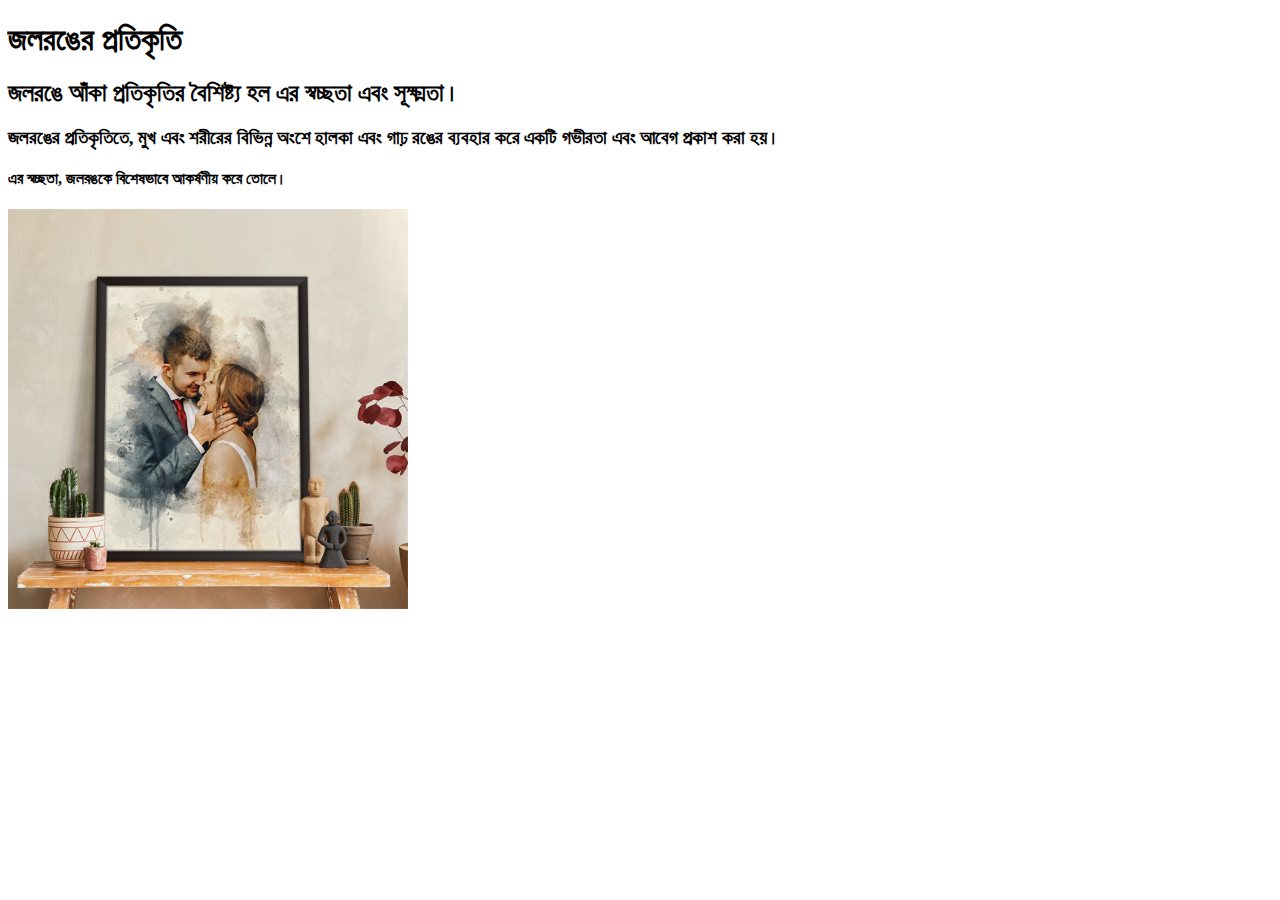
<file: Hw-11-05-2k25/index.html>
<!Doctype html>
<html>
    <head>
        <title>
            Image Tag
        </title>
    </head>

    <body>

        <h1> জলরঙের প্রতিকৃতি </h1>

        <h2>জলরঙে আঁকা প্রতিকৃতির বৈশিষ্ট্য হল এর স্বচ্ছতা এবং সূক্ষ্মতা। </h2>

         <h3> জলরঙের প্রতিকৃতিতে, মুখ এবং শরীরের বিভিন্ন অংশে হালকা এবং গাঢ় রঙের ব্যবহার করে একটি গভীরতা এবং আবেগ প্রকাশ করা হয়। </h3>

         <h4> এর স্বচ্ছতা, জলরঙকে বিশেষভাবে আকর্ষণীয় করে তোলে।</h4>
        <img 
            src="images/watercolor.png" 
            alt="একটি জলরঙের প্রতিকৃতি" 
            width="400px" height="auto"
            title="একটি সুন্দর জলরঙের প্রতিকৃতি"
        >
    </body>
</html>
</file>
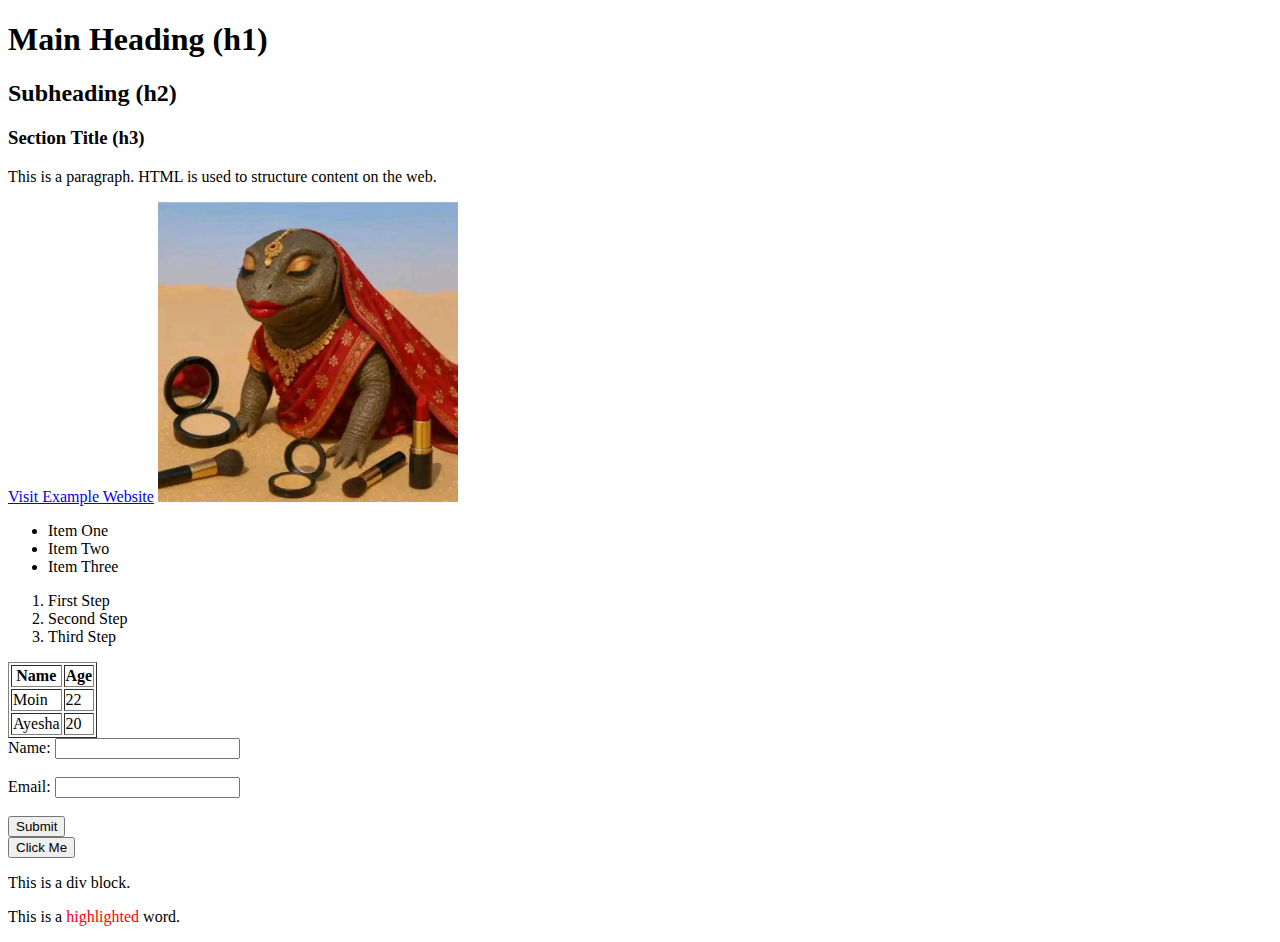
<file: Hw-18-05-2k25/Html element/index.html>
<!DOCTYPE html>
<html lang="en">
<head>
  <meta charset="UTF-8">
  <meta name="viewport" content="width=device-width, initial-scale=1.0">
  <title>HTML Elements Example</title>
</head>
<body>

  <!-- Heading Elements -->
  <h1>Main Heading (h1)</h1>
  <h2>Subheading (h2)</h2>
  <h3>Section Title (h3)</h3>

  <!-- Paragraph -->
  <p>This is a paragraph. HTML is used to structure content on the web.</p>

  <!-- Link -->
  <a href="https://www.facebook.com/maeenuddin222" target="_blank">Visit Example Website</a>

  <!-- Image -->
  <img src="../img/img-1.jpg" alt="this is a sanda" width="300">

  <!-- List Elements -->
  <!-- Unordered List -->
  <ul>
    <li>Item One</li>
    <li>Item Two</li>
    <li>Item Three</li>
  </ul>

  <!-- Ordered List -->
  <ol>
    <li>First Step</li>
    <li>Second Step</li>
    <li>Third Step</li>
  </ol>

  <!-- Table -->
  <table border="1">
    <thead>
      <tr>
        <th>Name</th>
        <th>Age</th>
      </tr>
    </thead>
    <tbody>
      <tr>
        <td>Moin</td>
        <td>22</td>
      </tr>
      <tr>
        <td>Ayesha</td>
        <td>20</td>
      </tr>
    </tbody>
  </table>

  <!-- Form -->
  <form action="/submit" method="post">
    <label for="name">Name:</label>
    <input type="text" id="name" name="name" required><br><br>

    <label for="email">Email:</label>
    <input type="email" id="email" name="email" required><br><br>

    <input type="submit" value="Submit">
  </form>

  <!-- Button -->
  <button type="button">Click Me</button>

  <!-- Division -->
  <div>
    <p>This is a div block.</p>
  </div>

  <!-- Span -->
  <p>This is a <span style="color: red;">highlighted</span> word.</p>

</body>
</html>
</file>
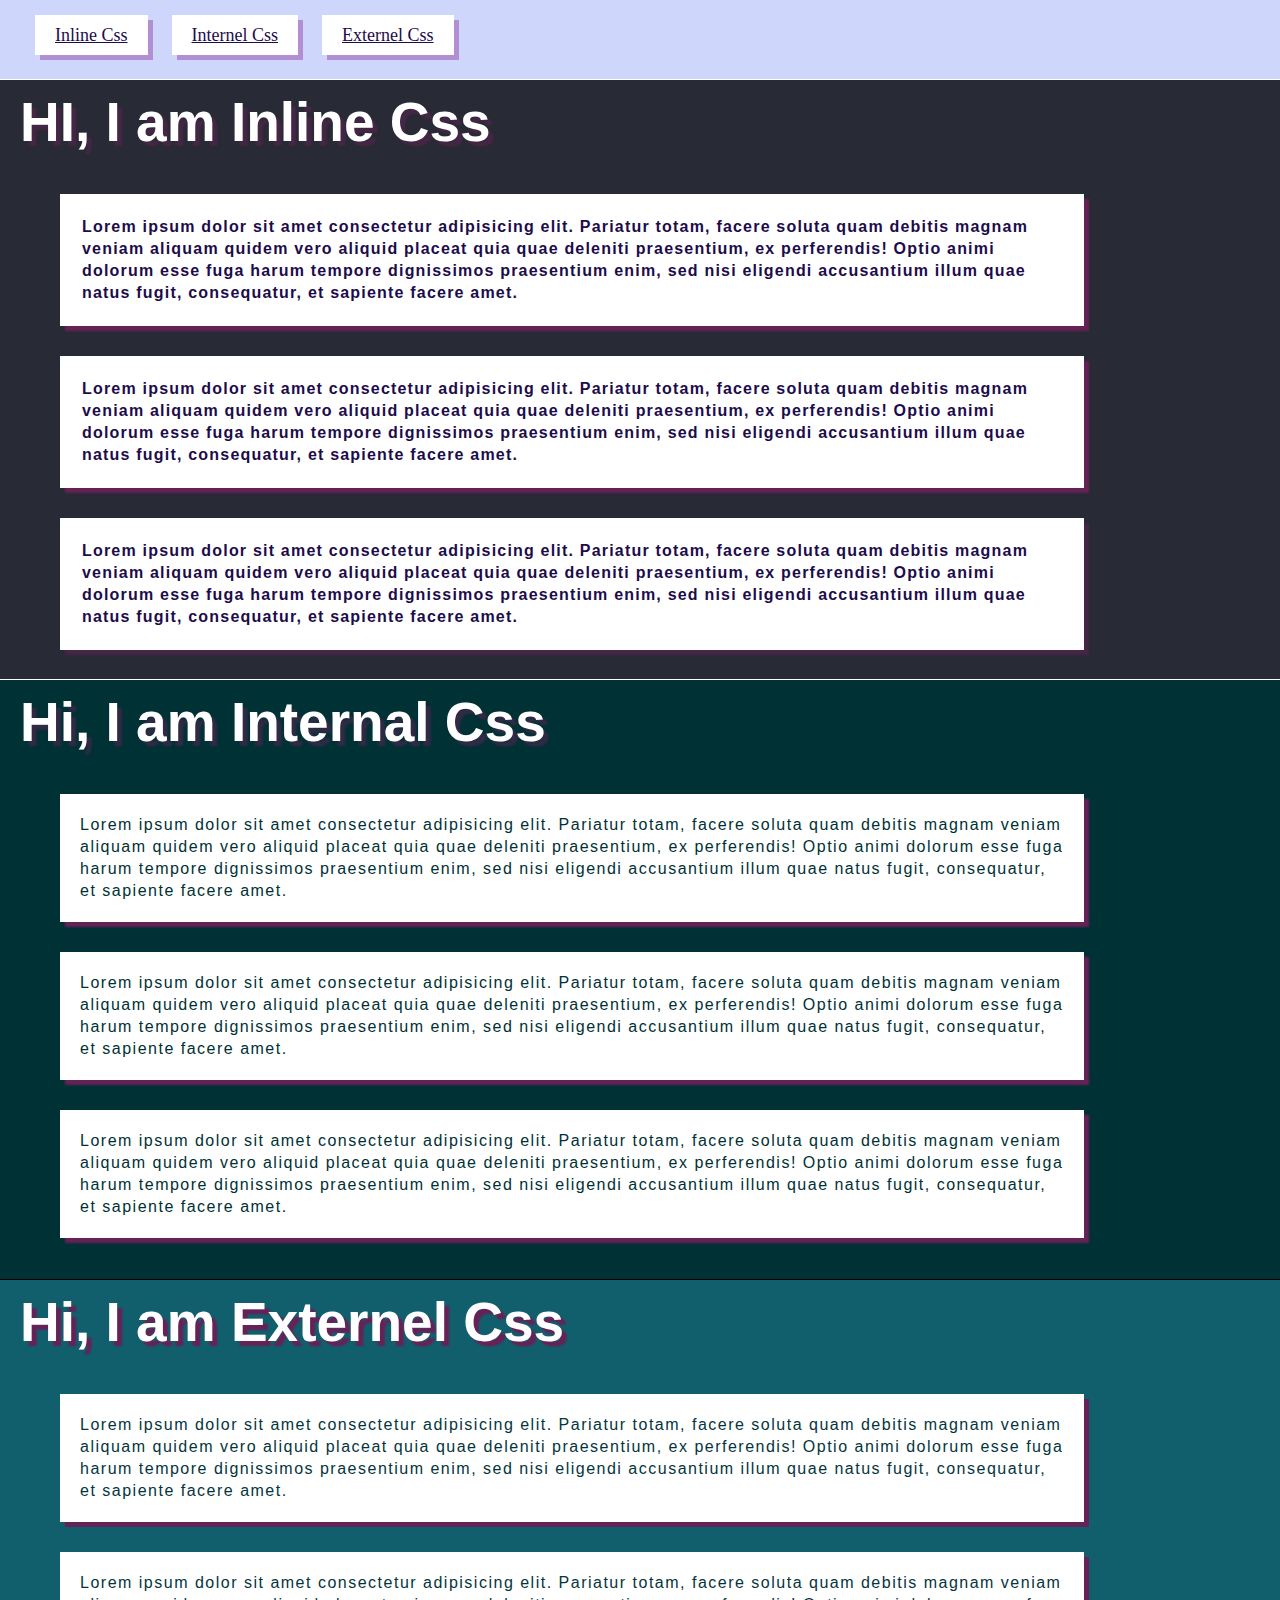
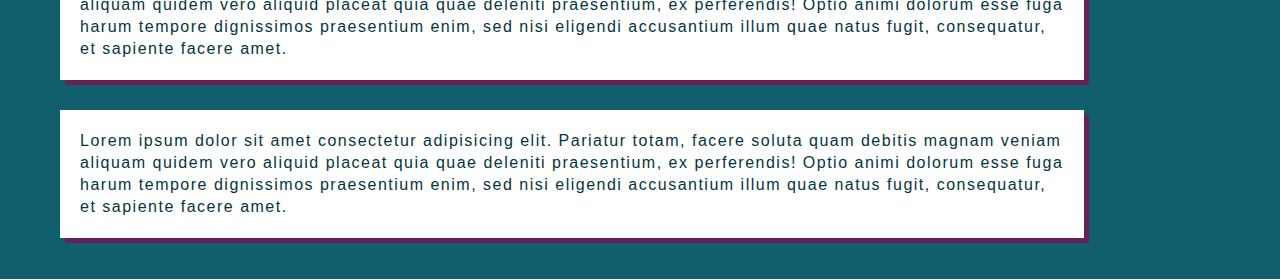
<file: Hw-18-05-2k25/Hw-Css/Hw-css/index.html>
<!DOCTYPE html>
<html lang="en">
<head>
    <meta charset="UTF-8">
    <meta name="viewport" content="width=device-width, initial-scale=1.0">
    <title>Learn Css</title>
    <link rel="stylesheet" href="style.css">

    <style>
        div.internel_css{
            height: 600px; width: 100%; background-color: #003135; 
            border-bottom: 1px solid;
        }

        div.internel_css > h1{
            margin: 0px 0px 0px 20px; 
            padding: 10px 0px 10px 0px ; 
            color: white; font-size: 55px; 
            font-family: sans-serif; 
            text-shadow: 5px 5px 2px rgba(102, 34, 87, 0.466); 
            display: inline-block;
        }

        div.internel_css > p{
            height: auto; 
            width: 80%; 
            padding: 20px; 
            color: #003135;   
            background-color: white;  
            margin: 30px 60px; 
            font-family: Arial, Helvetica,sans-serif; 
            line-height: 22px; letter-spacing: 1.5px;
            box-shadow: 5px 5px 2px rgb(102, 34, 87);

        }
    </style>
</head>
<body>
    <nav>
        <a href="#section1">Inline Css</a>
        <a href="#section2">Internel Css</a>
        <a href="#section3">Externel Css</a>
    </nav>


    <!-- এটি inline css section এই section এর ভিতরে html element এর মধ্যে css লেখা হয়েছে -->

    <div class="item1" id="section1" style="height: 600px; width: 100%; background-color: #282a35; border-bottom: 1px solid white;">

        <h1 style=" margin: 0px 0px 0px 20px; padding: 10px 0px 10px 0px ; color: white; font-size: 55px; font-family: sans-serif; text-shadow: 5px 5px 2px rgba(102, 34, 87, 0.466); display: inline-block;">HI, I am Inline Css </h1>
        
        <p style="height: auto; width: 80%; background-color: white; border: 2px solid white; margin: 30px 60px; padding: 20px; color: #1d0c4b; font-weight: bold; font-family: Arial, Helvetica, sans-serif; line-height: 22px; letter-spacing: 1.2px;   box-shadow: 5px 5px 2px rgb(102, 34, 87);">

            Lorem ipsum dolor sit amet consectetur adipisicing elit. Pariatur totam, facere soluta quam debitis magnam veniam aliquam quidem vero aliquid placeat quia quae deleniti praesentium, ex perferendis! Optio animi dolorum esse fuga harum tempore dignissimos praesentium enim, sed nisi eligendi accusantium illum quae natus fugit, consequatur, et sapiente facere amet.
            
        </p>

        <p style="height: auto; width: 80%; background-color: white; border: 2px solid white; margin: 30px 60px; padding: 20px; color: #1d0c4b; font-weight: bold; font-family: Arial, Helvetica, sans-serif; line-height: 22px; letter-spacing: 1.2px;   box-shadow: 5px 5px 2px rgb(102, 34, 87);">

            Lorem ipsum dolor sit amet consectetur adipisicing elit. Pariatur totam, facere soluta quam debitis magnam veniam aliquam quidem vero aliquid placeat quia quae deleniti praesentium, ex perferendis! Optio animi dolorum esse fuga harum tempore dignissimos praesentium enim, sed nisi eligendi accusantium illum quae natus fugit, consequatur, et sapiente facere amet.
            
        </p>

        <p style="height: auto; width: 80%; background-color: white; border: 2px solid white; margin: 30px 60px; padding: 20px; color: #1d0c4b; font-weight: bold; font-family: Arial, Helvetica, sans-serif; line-height: 22px; letter-spacing: 1.2px; box-shadow: 5px 5px 2px rgba(102, 34, 87, 0.466);">

            Lorem ipsum dolor sit amet consectetur adipisicing elit. Pariatur totam, facere soluta quam debitis magnam veniam aliquam quidem vero aliquid placeat quia quae deleniti praesentium, ex perferendis! Optio animi dolorum esse fuga harum tempore dignissimos praesentium enim, sed nisi eligendi accusantium illum quae natus fugit, consequatur, et sapiente facere amet.
            
        </p>

    </div>



        <!-- এটি internel css section এই section এর css <head> section এর মধ্যে লেখা হয়েছে -->

    <div class="internel_css" id="section2">

        <h1>Hi, I am Internal Css</h1>
        
        <p>

            Lorem ipsum dolor sit amet consectetur adipisicing elit. Pariatur totam, facere soluta quam debitis magnam veniam aliquam quidem vero aliquid placeat quia quae deleniti praesentium, ex perferendis! Optio animi dolorum esse fuga harum tempore dignissimos praesentium enim, sed nisi eligendi accusantium illum quae natus fugit, consequatur, et sapiente facere amet.
            
        </p>

        <p>

            Lorem ipsum dolor sit amet consectetur adipisicing elit. Pariatur totam, facere soluta quam debitis magnam veniam aliquam quidem vero aliquid placeat quia quae deleniti praesentium, ex perferendis! Optio animi dolorum esse fuga harum tempore dignissimos praesentium enim, sed nisi eligendi accusantium illum quae natus fugit, consequatur, et sapiente facere amet.
            
        </p>

        <p>

            Lorem ipsum dolor sit amet consectetur adipisicing elit. Pariatur totam, facere soluta quam debitis magnam veniam aliquam quidem vero aliquid placeat quia quae deleniti praesentium, ex perferendis! Optio animi dolorum esse fuga harum tempore dignissimos praesentium enim, sed nisi eligendi accusantium illum quae natus fugit, consequatur, et sapiente facere amet.
            
        </p>

    </div>



    <!-- এটি externel css section এই section এর css .css file এর মধ্যে লেখা হয়েছে -->

    <div class="externel_Css" id="section3">
        <h1>Hi, I am Externel Css</h1>
        
        <p>

            Lorem ipsum dolor sit amet consectetur adipisicing elit. Pariatur totam, facere soluta quam debitis magnam veniam aliquam quidem vero aliquid placeat quia quae deleniti praesentium, ex perferendis! Optio animi dolorum esse fuga harum tempore dignissimos praesentium enim, sed nisi eligendi accusantium illum quae natus fugit, consequatur, et sapiente facere amet.
            
        </p>

        <p>

            Lorem ipsum dolor sit amet consectetur adipisicing elit. Pariatur totam, facere soluta quam debitis magnam veniam aliquam quidem vero aliquid placeat quia quae deleniti praesentium, ex perferendis! Optio animi dolorum esse fuga harum tempore dignissimos praesentium enim, sed nisi eligendi accusantium illum quae natus fugit, consequatur, et sapiente facere amet.
            
        </p>

        <p>

            Lorem ipsum dolor sit amet consectetur adipisicing elit. Pariatur totam, facere soluta quam debitis magnam veniam aliquam quidem vero aliquid placeat quia quae deleniti praesentium, ex perferendis! Optio animi dolorum esse fuga harum tempore dignissimos praesentium enim, sed nisi eligendi accusantium illum quae natus fugit, consequatur, et sapiente facere amet.
            
        </p>        
    </div>

</body>
</html>
</file>
<file: Hw-18-05-2k25/Hw-Css/Hw-css/style.css>
*{
    padding: 0;
    margin: 0;
    box-sizing: border-box;
}


nav{
    height: 80px;
    width: 100%;
    background-color: #cfd6fc;
    padding: 25px;
    border-bottom: 1px solid white;
    scroll-behavior: smooth;
}

nav a{
    color: #1d0c4b;
    font-size: 18px;
    padding: 10px 20px ;
    background-color: #ffffff;
    margin: 0px 10px;
    box-shadow: 5px 5px 0px rgba(133, 34, 146, 0.397);
}




div.externel_Css{
    height: 600px; width: 100%; 
    background-color: #115f6d; 
    border-bottom: 1px solid white;
}

div.externel_Css > h1{
    margin: 0px 0px 0px 20px; 
    padding: 10px 0px 10px 0px ; 
    color: white; font-size: 55px; 
    font-family: sans-serif; 
    text-shadow: 5px 5px 2px rgb(102, 34, 87);
}

div.externel_Css > p{
    height: auto; 
    width: 80%; 
    margin: 30px 60px; 
    padding: 20px; 
    color: #04353d; 
    background-color: white;
    font-family: Arial, Helvetica, sans-serif; 
    line-height: 22px; letter-spacing: 1.5px;
    box-shadow: 5px 5px 0px rgb(102, 34, 87);
}
</file>
